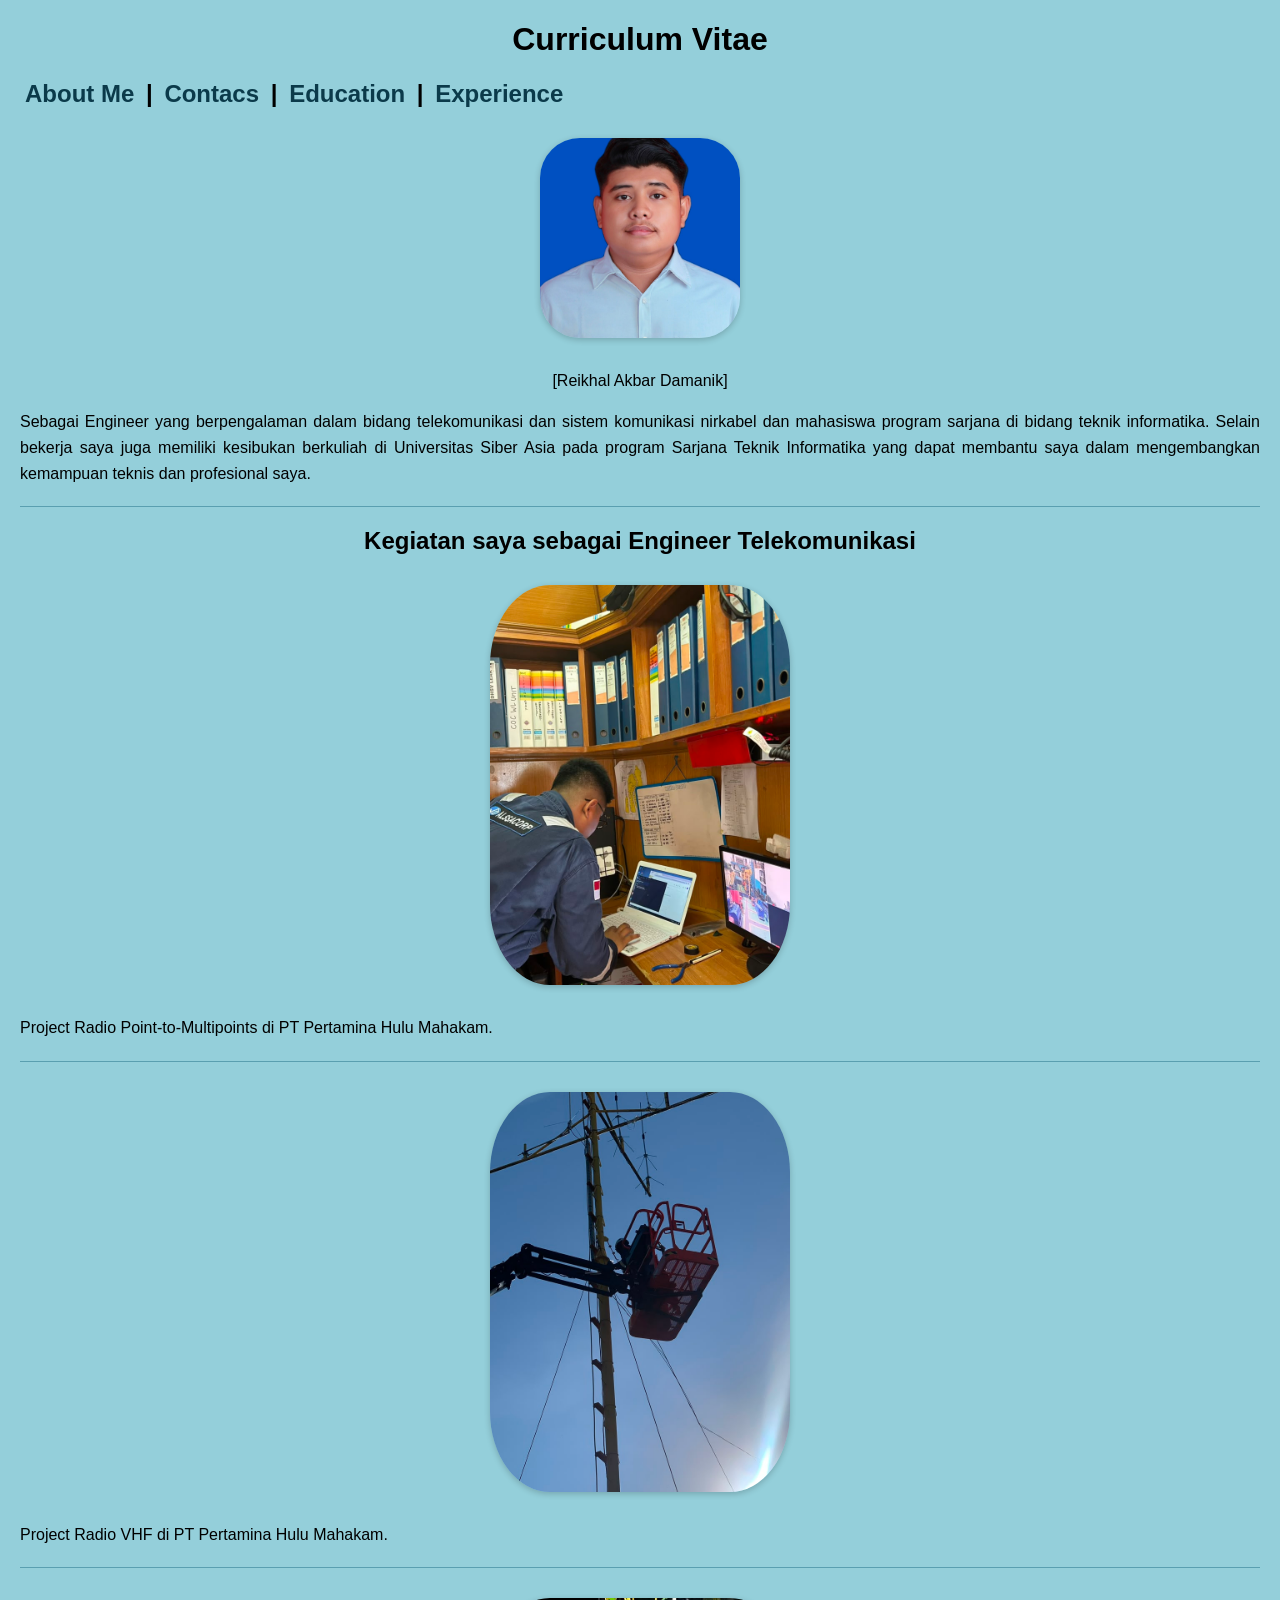
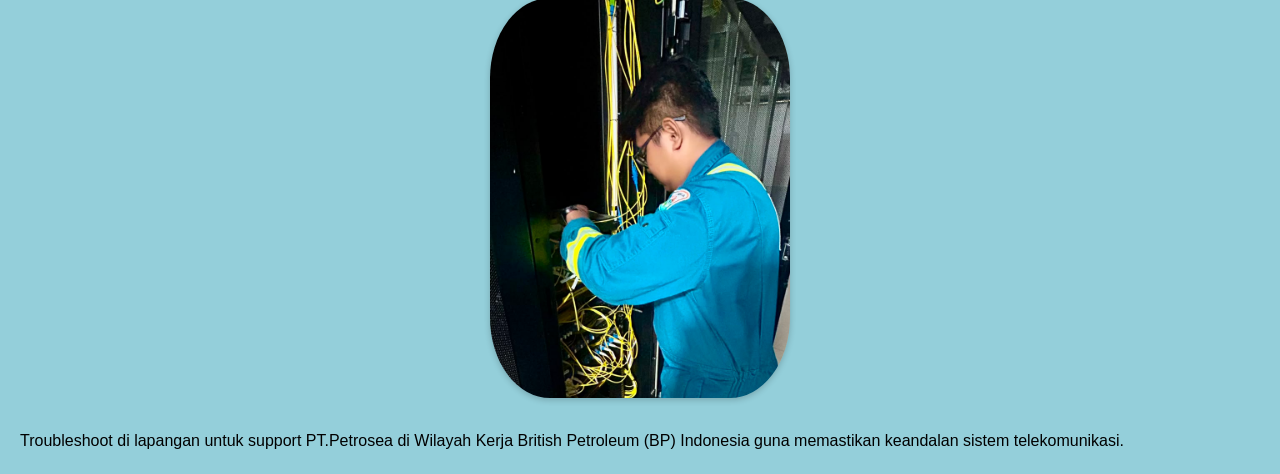
<file: index.html>
<!DOCTYPE html>
<html lang="id">
<head>  

    <meta charset="UTF-8">
    <meta http-equiv="X-UA-Compatible" content="IE=edge">
    <meta name="viewport" content="width=device-width, initial-scale=1.0">
    <title>CV Reikhal Akbar Damanik</title>
    <!-- DIPERBAIKI: dulu link-nya ke "styles.css" yg filenya nggak ada, diganti ke "cv_rad.css" -->
    <link rel="stylesheet" href="cv_rad.css">
    <style>
        body {
            font-family: Arial, sans-serif;
            margin: 20px;
            background-color: #94cfda;
        }
        .container {
            max-width: 800px;
            margin: auto;
            background-color: #94d0df;
            padding: 20px;
            box-shadow: 0 0 10px rgba(214, 207, 207, 0.1);
        }
        h1 {
            text-align: center;
            color: #000000;
        }
        h2 {
            color: #000000;
        }
        p {
            line-height: 1.6;
        }
    </style>
</head>
    <body>    
            <h1>
                Curriculum Vitae
            </h1>
                  <h2><style>
                    a {
                        color: #f3f3f3;
                        text-decoration: underline;
                    }
                </style><a href="About Me.html">About Me</a> | <a href="Contacs.html">Contacs</a> | <a href="Education.html">Education</a> | <a href="Experience.html">Experience</a></merged></h2>
                 </h2>
    
         <header class="hero-section">
          <div class="hero-container">
          <img src="gambar1.jpeg" alt="Foto Profil Engineer"style="width: 200px; height: 200px; border-radius: 20%; object-fit: cover;" class="gambar1.jpeg">
            
        <p>[Reikhal Akbar Damanik]</p>
            <p class="rata-kanan-kiri">Sebagai Engineer yang berpengalaman dalam bidang telekomunikasi dan sistem komunikasi nirkabel dan mahasiswa program sarjana di bidang teknik informatika. 
            Selain bekerja saya juga memiliki kesibukan berkuliah di Universitas Siber Asia pada program Sarjana Teknik Informatika yang dapat membantu saya
            dalam mengembangkan kemampuan teknis dan profesional saya.</p>
            
    <hr>
    </div>
    

            <h2>Kegiatan saya sebagai Engineer Telekomunikasi</h2>
            <img src="gambar3.jpeg" alt="Foto Profil Engineer"style="width: 300px; height: 400px; border-radius: 20%; object-fit: cover;" class="gambar3.jpeg">
            <p class="rata-kanan-kiri">Project Radio Point-to-Multipoints di PT Pertamina Hulu Mahakam.</p>
    <hr>
            <img src="gambar4.jpeg" alt="Foto Profil Engineer"style="width: 300px; height: 400px; border-radius: 20%; object-fit: cover;" class="gambar4.jpeg">
            <p class="rata-kanan-kiri">Project Radio VHF di PT Pertamina Hulu Mahakam.</p>
    <hr>
            <img src="gambar5.jpeg" alt="Foto Profil Engineer"style="width: 300px; height: 400px; border-radius: 20%; object-fit: cover;" class="gambar5.jpeg">
            <p class="rata-kanan-kiri">Troubleshoot di lapangan untuk support PT.Petrosea di Wilayah Kerja British Petroleum (BP) Indonesia guna memastikan keandalan sistem telekomunikasi.</p>

    </body>
</html>
</file>
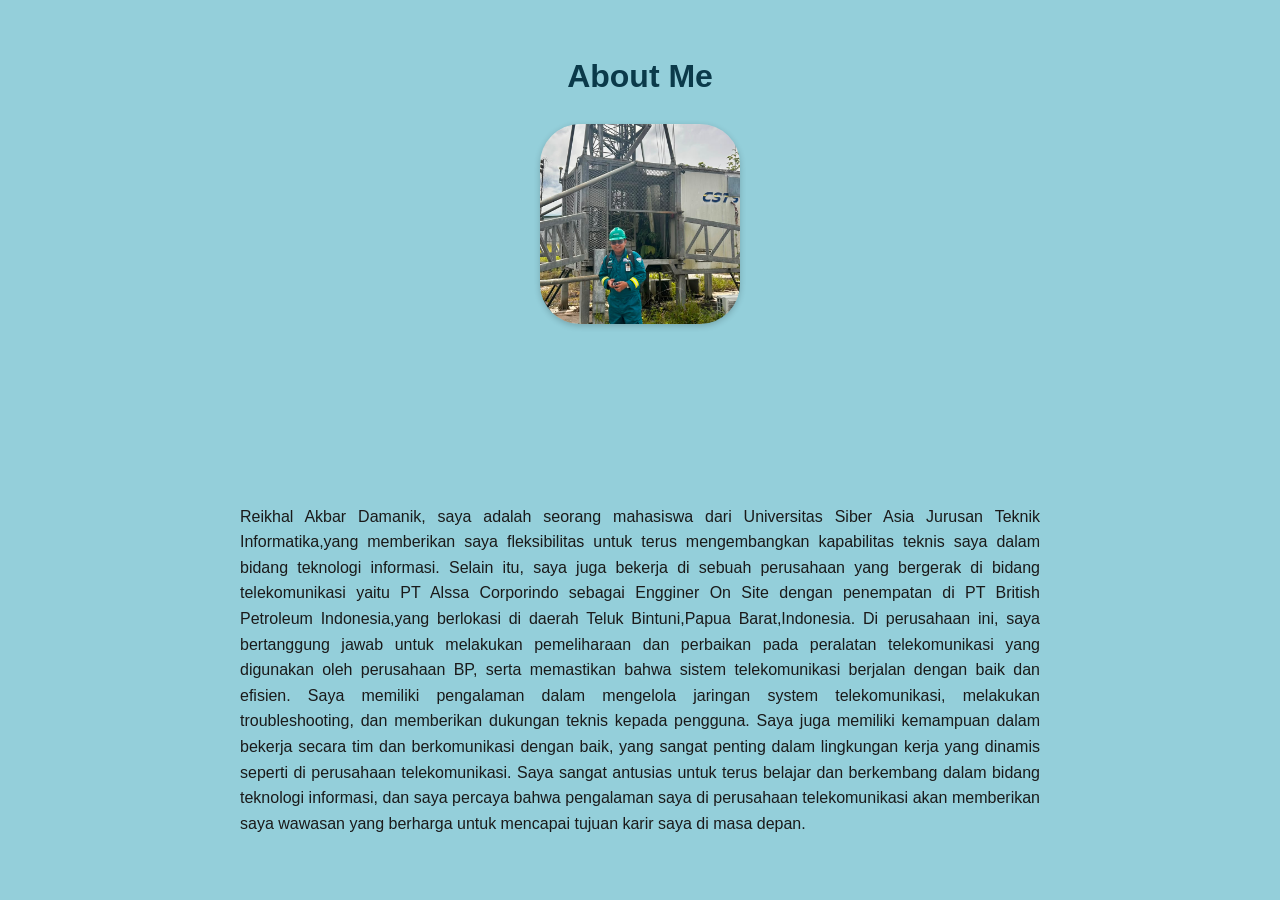
<file: About Me.html>
<!DOCTYPE html>
<html lang="en">
<head>
    <meta charset="UTF-8">
    <meta name="viewport" content="width=device-width, initial-scale=1.0">
    <title>About Me</title>
    <!-- DITAMBAHKAN: link ke file CSS biar halaman ada warnanya -->
    <link rel="stylesheet" href="About Me.css">
</head>
<body>
          <h1>About Me</h1>

           <img src="gambar2.jpeg" alt="Foto Profil Engineer"style="width: 200px; height: 200px; border-radius: 20%; object-fit: cover;" class="gambar2.jpeg">
  
          <br></br></br></br><br></br>
          <p class="rata-kanan-kiri" Perkenalkan saya <b>Reikhal Akbar Damanik</b>, saya adalah seorang mahasiswa dari Universitas Siber Asia Jurusan Teknik Informatika,yang memberikan saya fleksibilitas
            untuk terus mengembangkan kapabilitas teknis saya dalam bidang teknologi informasi.
            Selain itu, saya juga bekerja di sebuah perusahaan yang bergerak di bidang telekomunikasi 
            yaitu PT Alssa Corporindo sebagai Engginer On Site dengan penempatan di PT British Petroleum Indonesia,yang berlokasi di daerah Teluk Bintuni,Papua Barat,Indonesia.
            Di perusahaan ini, saya bertanggung jawab untuk melakukan pemeliharaan dan perbaikan pada peralatan telekomunikasi yang digunakan oleh perusahaan BP,
            serta memastikan bahwa sistem telekomunikasi berjalan dengan baik dan efisien.
            Saya memiliki pengalaman dalam mengelola jaringan system telekomunikasi, melakukan troubleshooting, dan memberikan dukungan teknis kepada pengguna.
            Saya juga memiliki kemampuan dalam bekerja secara tim dan berkomunikasi dengan baik, yang sangat penting dalam lingkungan kerja yang dinamis seperti di perusahaan telekomunikasi.
            Saya sangat antusias untuk terus belajar dan berkembang dalam bidang teknologi informasi, 
            dan saya percaya bahwa pengalaman saya di perusahaan telekomunikasi akan memberikan saya wawasan yang berharga untuk mencapai tujuan karir saya di masa depan. 
                                      
          </p> 
</body>
</html>
</file>
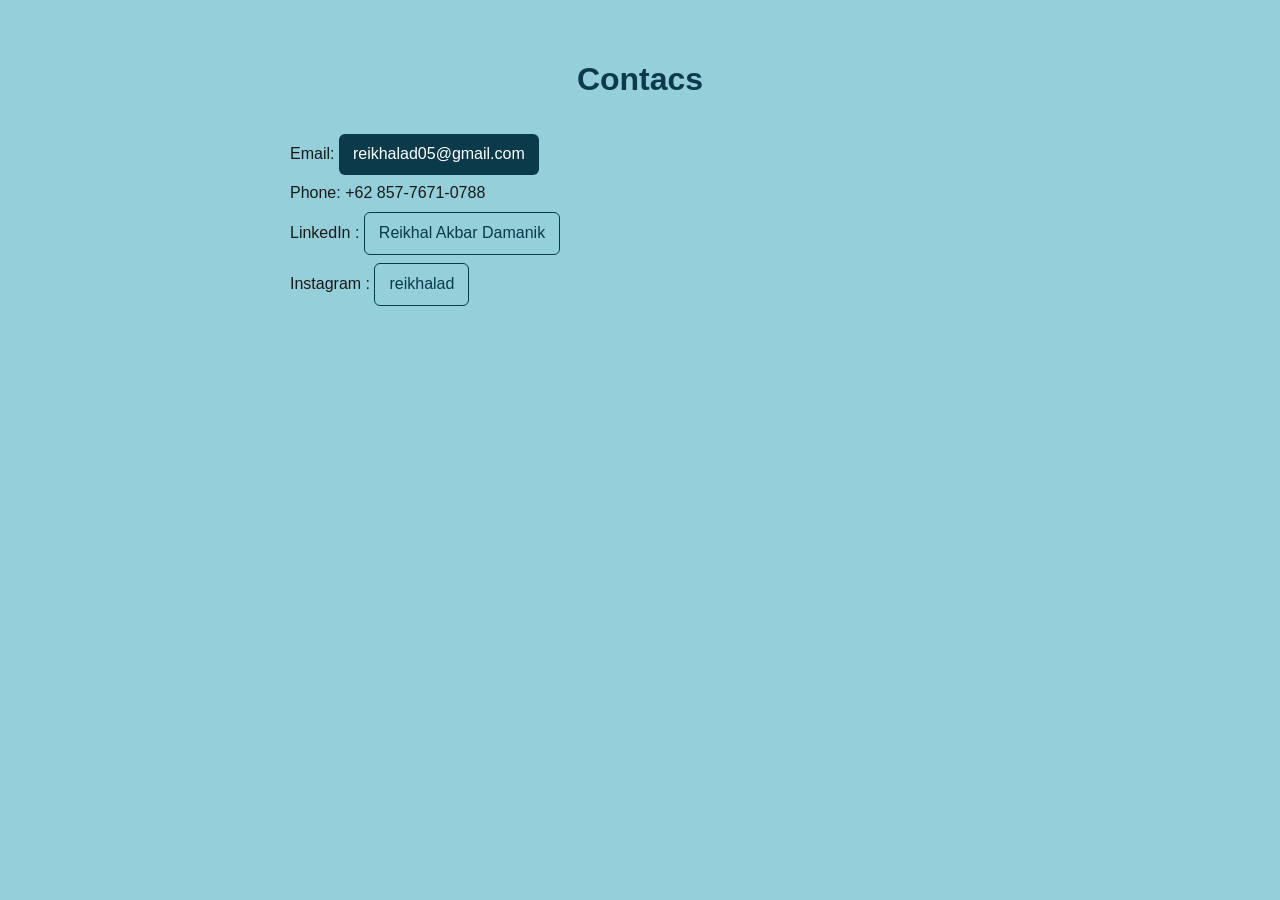
<file: Contacs.html>
<!DOCTYPE html>
<html lang="en">
<head>
    <meta charset="UTF-8">
    <meta name="viewport" content="width=device-width, initial-scale=1.0">
    <title>Contacs</title>
    <!-- DITAMBAHKAN: link ke file CSS biar halaman ada warnanya -->
    <link rel="stylesheet" href="Contacs.css">
     </head>
    <body>
        
        <h1>Contacs</h1>
            <!--2 unordered list-->
            <ul class="rata-kanan-kiri">
                <li>Email: <a href="mailto:reikhalad05@gmail.com
             <div class="social-links">
                <a href="mailto:reikhalad05@gmail.com" class="btn">reikhalad05@gmail.com</a>
                <li>Phone: +62 857-7671-0788</li>   
                <li>LinkedIn : <a href="https://www.linkedin.com/in/reikhalad-akbar-10b8b72a8?utm_source=share_via&utm_content=profile&utm_medium=member_ios" target="_blank" class="btn btn-outline">Reikhal Akbar Damanik</a></li>
                <li>Instagram : <a href="https://www.instagram.com/reikhalad?igsh=MW1wbXY1ZXBlcHltNw%3D%3D&utm_source=qr" target="_blank" class="btn btn-outline">reikhalad</a></li>
            </div>
        </body>
</html>
</file>
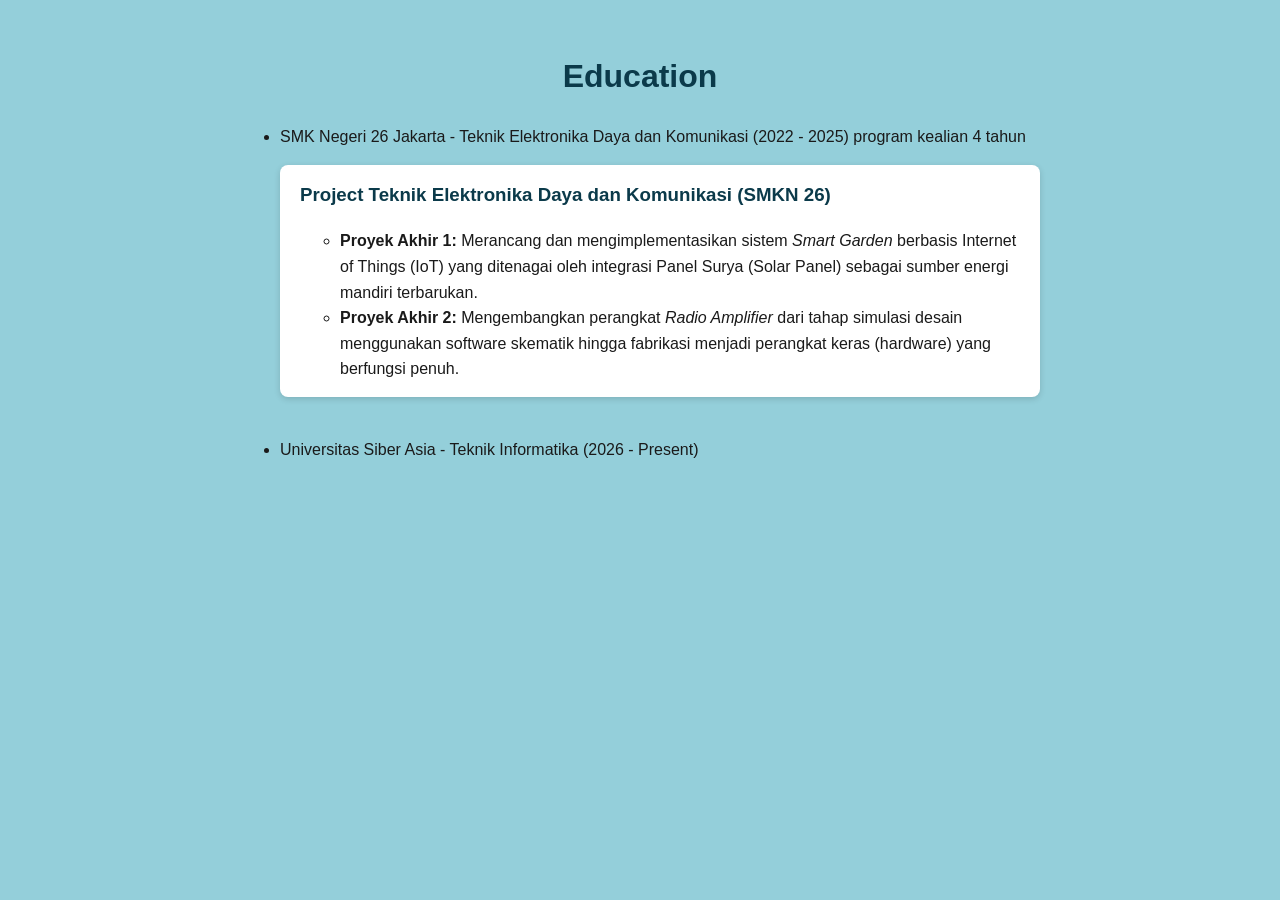
<file: Education.html>
<!DOCTYPE html>
<html lang="en">
<head>
    <meta charset="UTF-8">
    <meta name="viewport" content="width=device-width, initial-scale=1.0">
    <title>Education</title>
    <!-- DITAMBAHKAN: link ke file CSS biar halaman ada warnanya -->
    <link rel="stylesheet" href="Education.css">
     </head>
         <body>
        
         <h1>Education</h1>
            <ul>
                <li>SMK Negeri 26 Jakarta - Teknik Elektronika Daya dan Komunikasi (2022 - 2025) program kealian 4 tahun</li>
                <div class="card">
                <h3></span> Project Teknik Elektronika Daya dan Komunikasi (SMKN 26)</h3>
                <ul class="unordered-list">
                    <li><strong>Proyek Akhir 1:</strong> Merancang dan mengimplementasikan sistem <em>Smart Garden</em> berbasis Internet of Things (IoT) yang ditenagai oleh integrasi Panel Surya (Solar Panel) sebagai sumber energi mandiri terbarukan.</li>
                    <li><strong>Proyek Akhir 2:</strong> Mengembangkan perangkat <em>Radio Amplifier</em> dari tahap simulasi desain menggunakan software skematik hingga fabrikasi menjadi perangkat keras (hardware) yang berfungsi penuh.</li>
                </ul>
            </div><br>
                <li>Universitas Siber Asia - Teknik Informatika (2026 - Present)</li>
         </body>
</html>
</file>
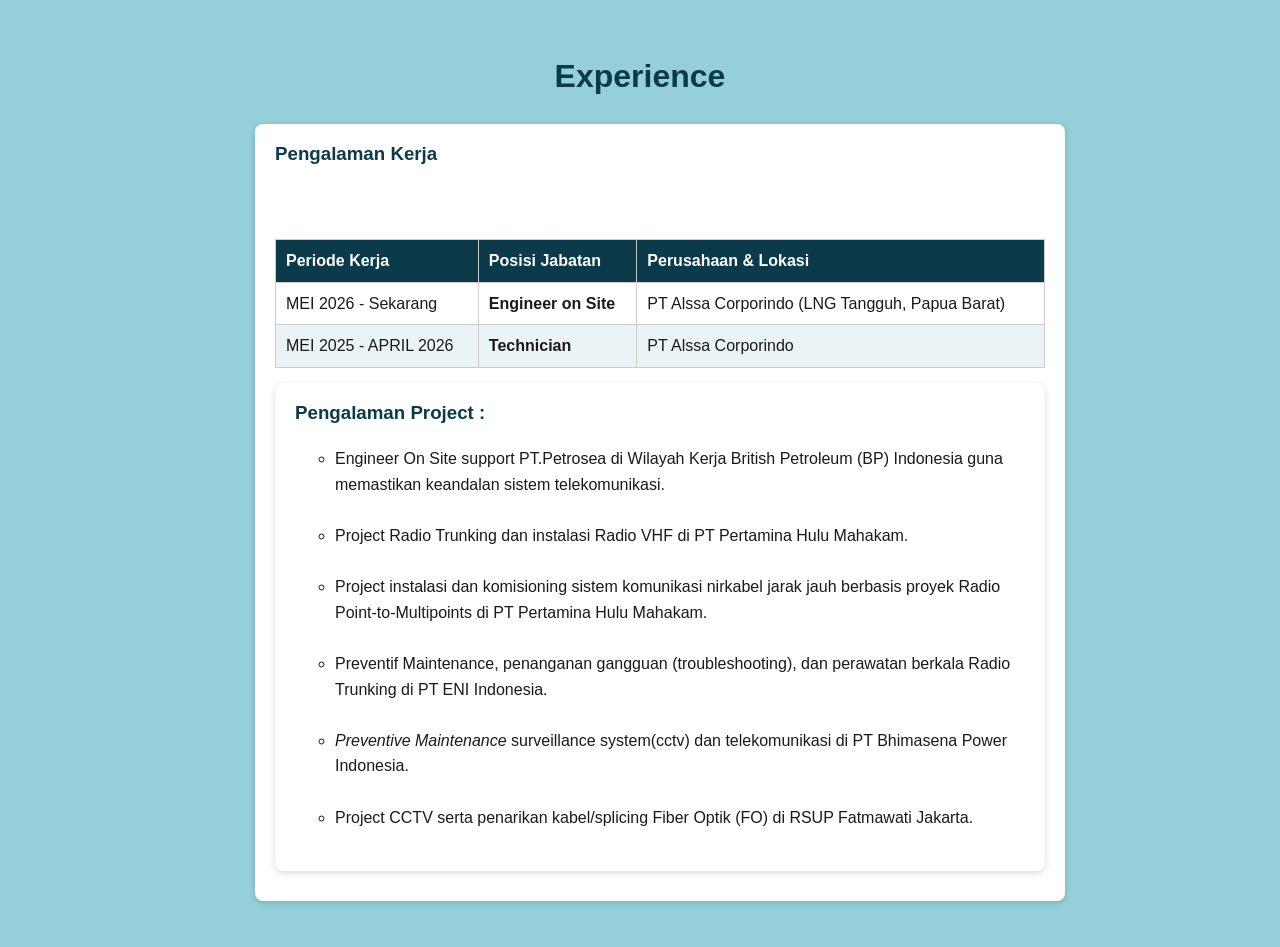
<file: Experience.html>
<!DOCTYPE html>
<html lang="en">
<head>
    <meta charset="UTF-8">
    <meta name="viewport" content="width=device-width, initial-scale=1.0">
    <title>Experience</title>
    <!-- DITAMBAHKAN: link ke file CSS biar halaman ada warnanya -->
    <link rel="stylesheet" href="Experience.css">
</head>
     <body>
       
        <h1>Experience</h1>
            <ul>
                <div class="card">
                <h3></span> Pengalaman Kerja</h3>
                <div class="table-responsive">
                    <table class="custom-table table-blue">
                        <thead>
                            <tr>
                                <th>Periode Kerja</th>
                                <th>Posisi Jabatan</th>
                                <th>Perusahaan & Lokasi</th>
                            </tr>
                        </thead>
                        <tbody>
                            <tr>
                                <td>MEI 2026 - Sekarang</td>
                                <td><strong>Engineer on Site</strong></td>
                                <td>PT Alssa Corporindo (LNG Tangguh, Papua Barat)</td>
                            </tr><br><br>
                             <tr>
                                <td>MEI 2025 - APRIL 2026</td>
                                <td><strong>Technician</strong></td>
                                <td>PT Alssa Corporindo </td>
                    
                            </tr>
                        </tbody>
                    </table>
                </div>

            <div class="card">
                <h3></span> Pengalaman Project :</h3>
                <ul class="unordered-list">
                    <li>Engineer On Site support PT.Petrosea di Wilayah Kerja British Petroleum (BP) Indonesia guna memastikan keandalan sistem telekomunikasi.</li><br>
                    <li>Project Radio Trunking dan instalasi Radio VHF di PT Pertamina Hulu Mahakam.</li><br>
                    <li>Project instalasi dan komisioning sistem komunikasi nirkabel jarak jauh berbasis proyek Radio Point-to-Multipoints di PT Pertamina Hulu Mahakam.</li><br>
                    <li>Preventif Maintenance, penanganan gangguan (troubleshooting), dan perawatan berkala Radio Trunking di PT ENI Indonesia.</li><br>
                    <li><em>Preventive Maintenance</em> surveillance system(cctv) dan telekomunikasi di PT Bhimasena Power Indonesia.</li><br>
                    <li>Project CCTV serta penarikan kabel/splicing Fiber Optik (FO) di RSUP Fatmawati Jakarta.</li><br>
                    
                </ul>
            </div>
     </body>
</html>
</file>
<file: cv_rad.css>
/* ===== CSS halaman utama (cv_rad) =====
   Catatan: file ini tadinya isinya HTML (kebalik), sekarang diisi CSS beneran.
   Tema biru tetap sama seperti aslinya, cuma dirapikan biar warna & tata letak nyambung. */

/* navigasi di bawah judul (About Me | Contacs | dst) */
h2 a {
    color: #0b3a4a;          /* warna link diubah jadi biru tua biar kebaca (sebelumnya putih, susah dilihat) */
    text-decoration: none;
    font-weight: bold;
    margin: 0 5px;
}
h2 a:hover {
    text-decoration: underline;
}

/* bagian foto + perkenalan di atas dibikin rata tengah */
.hero-section {
    text-align: center;
}

/* foto-foto dikasih bayangan tipis biar nggak terlihat polos */
.hero-section img,
header img {
    box-shadow: 0 2px 6px rgba(0, 0, 0, 0.2);
    margin: 10px 0;
}

/* paragraf dibuat rata kiri-kanan biar rapi */
.rata-kanan-kiri {
    text-align: justify;
}

/* garis pemisah antar bagian */
hr {
    border: none;
    border-top: 1px solid #5a9fb0;
    margin: 20px 0;
}
</file>
<file: About Me.css>
/* ===== CSS halaman About Me =====
   Catatan: file ini tadinya isinya HTML (kebalik), sekarang diisi CSS.
   Halaman ini sebelumnya polos tanpa warna, sekarang dibikin senada dgn halaman utama. */

/* warna & font dasar halaman, disamakan dgn halaman utama (biru muda) */
body {
    font-family: Arial, sans-serif;
    background-color: #94cfda;
    color: #1a1a1a;
    max-width: 800px;     /* biar teks nggak melebar penuh layar */
    margin: auto;
    padding: 30px;
    line-height: 1.6;
}

/* judul "About Me" dibikin rata tengah & warna biru tua */
h1 {
    text-align: center;
    color: #0b3a4a;
}

/* foto dikasih bayangan tipis biar nggak polos */
img {
    box-shadow: 0 2px 6px rgba(0, 0, 0, 0.2);
    display: block;
    margin: 10px auto;
}

/* paragraf perkenalan dibuat rata kiri-kanan biar rapi */
.rata-kanan-kiri {
    text-align: justify;
}
</file>
<file: Contacs.css>
/* ===== CSS halaman Contacs =====
   Catatan: file ini tadinya isinya HTML (kebalik), sekarang diisi CSS.
   Halaman kontak sebelumnya polos, sekarang link dibikin jadi tombol biar enak diklik. */

/* warna & font dasar, disamakan dgn halaman utama */
body {
    font-family: Arial, sans-serif;
    background-color: #94cfda;
    color: #1a1a1a;
    max-width: 700px;
    margin: auto;
    padding: 30px;
    line-height: 1.8;
}

/* judul rata tengah */
h1 {
    text-align: center;
    color: #0b3a4a;
}

/* daftar kontak: hilangkan bullet biar lebih bersih */
ul {
    list-style: none;
    padding: 0;
}

/* tombol link (email, dll) */
.btn {
    display: inline-block;
    background-color: #0b3a4a;
    color: #ffffff;
    padding: 6px 14px;
    border-radius: 6px;
    text-decoration: none;
    margin: 4px 0;
}

/* tombol versi garis luar (LinkedIn & Instagram) */
.btn-outline {
    background-color: transparent;
    color: #0b3a4a;
    border: 1px solid #0b3a4a;
}
.btn:hover,
.btn-outline:hover {
    opacity: 0.85;
}
</file>
<file: Education.css>
/* ===== CSS halaman Education =====
   Catatan: file ini tadinya isinya HTML (kebalik), sekarang diisi CSS.
   Halaman ini sebelumnya polos, sekarang riwayat pendidikan ditaruh dalam kartu putih. */

/* warna & font dasar, disamakan dgn halaman utama */
body {
    font-family: Arial, sans-serif;
    background-color: #94cfda;
    color: #1a1a1a;
    max-width: 800px;
    margin: auto;
    padding: 30px;
    line-height: 1.6;
}

/* judul rata tengah */
h1 {
    text-align: center;
    color: #0b3a4a;
}

/* kartu putih buat detail project pendidikan biar menonjol */
.card {
    background-color: #ffffff;
    border-radius: 8px;
    padding: 15px 20px;
    margin: 15px 0;
    box-shadow: 0 2px 6px rgba(0, 0, 0, 0.15);
}

/* judul di dalam kartu */
.card h3 {
    color: #0b3a4a;
    margin-top: 0;
}
</file>
<file: Experience.css>
/* ===== CSS halaman Experience =====
   Catatan: file ini tadinya isinya HTML (kebalik), sekarang diisi CSS.
   Halaman ini sebelumnya polos, sekarang tabel pengalaman kerja diberi warna biru. */

/* warna & font dasar, disamakan dgn halaman utama */
body {
    font-family: Arial, sans-serif;
    background-color: #94cfda;
    color: #1a1a1a;
    max-width: 850px;
    margin: auto;
    padding: 30px;
    line-height: 1.6;
}

/* judul rata tengah */
h1 {
    text-align: center;
    color: #0b3a4a;
}

/* kartu putih pembungkus tabel & daftar project */
.card {
    background-color: #ffffff;
    border-radius: 8px;
    padding: 15px 20px;
    margin: 15px 0;
    box-shadow: 0 2px 6px rgba(0, 0, 0, 0.15);
}
.card h3 {
    color: #0b3a4a;
    margin-top: 0;
}

/* tabel pengalaman kerja dibikin rapi & bergaris */
.custom-table {
    width: 100%;
    border-collapse: collapse;
}
.custom-table th,
.custom-table td {
    border: 1px solid #cccccc;
    padding: 8px 10px;
    text-align: left;
}

/* baris judul tabel warna biru (class table-blue) */
.table-blue th {
    background-color: #0b3a4a;
    color: #ffffff;
}

/* baris selang-seling biar enak dibaca */
.table-blue tbody tr:nth-child(even) {
    background-color: #eaf4f7;
}
</file>
